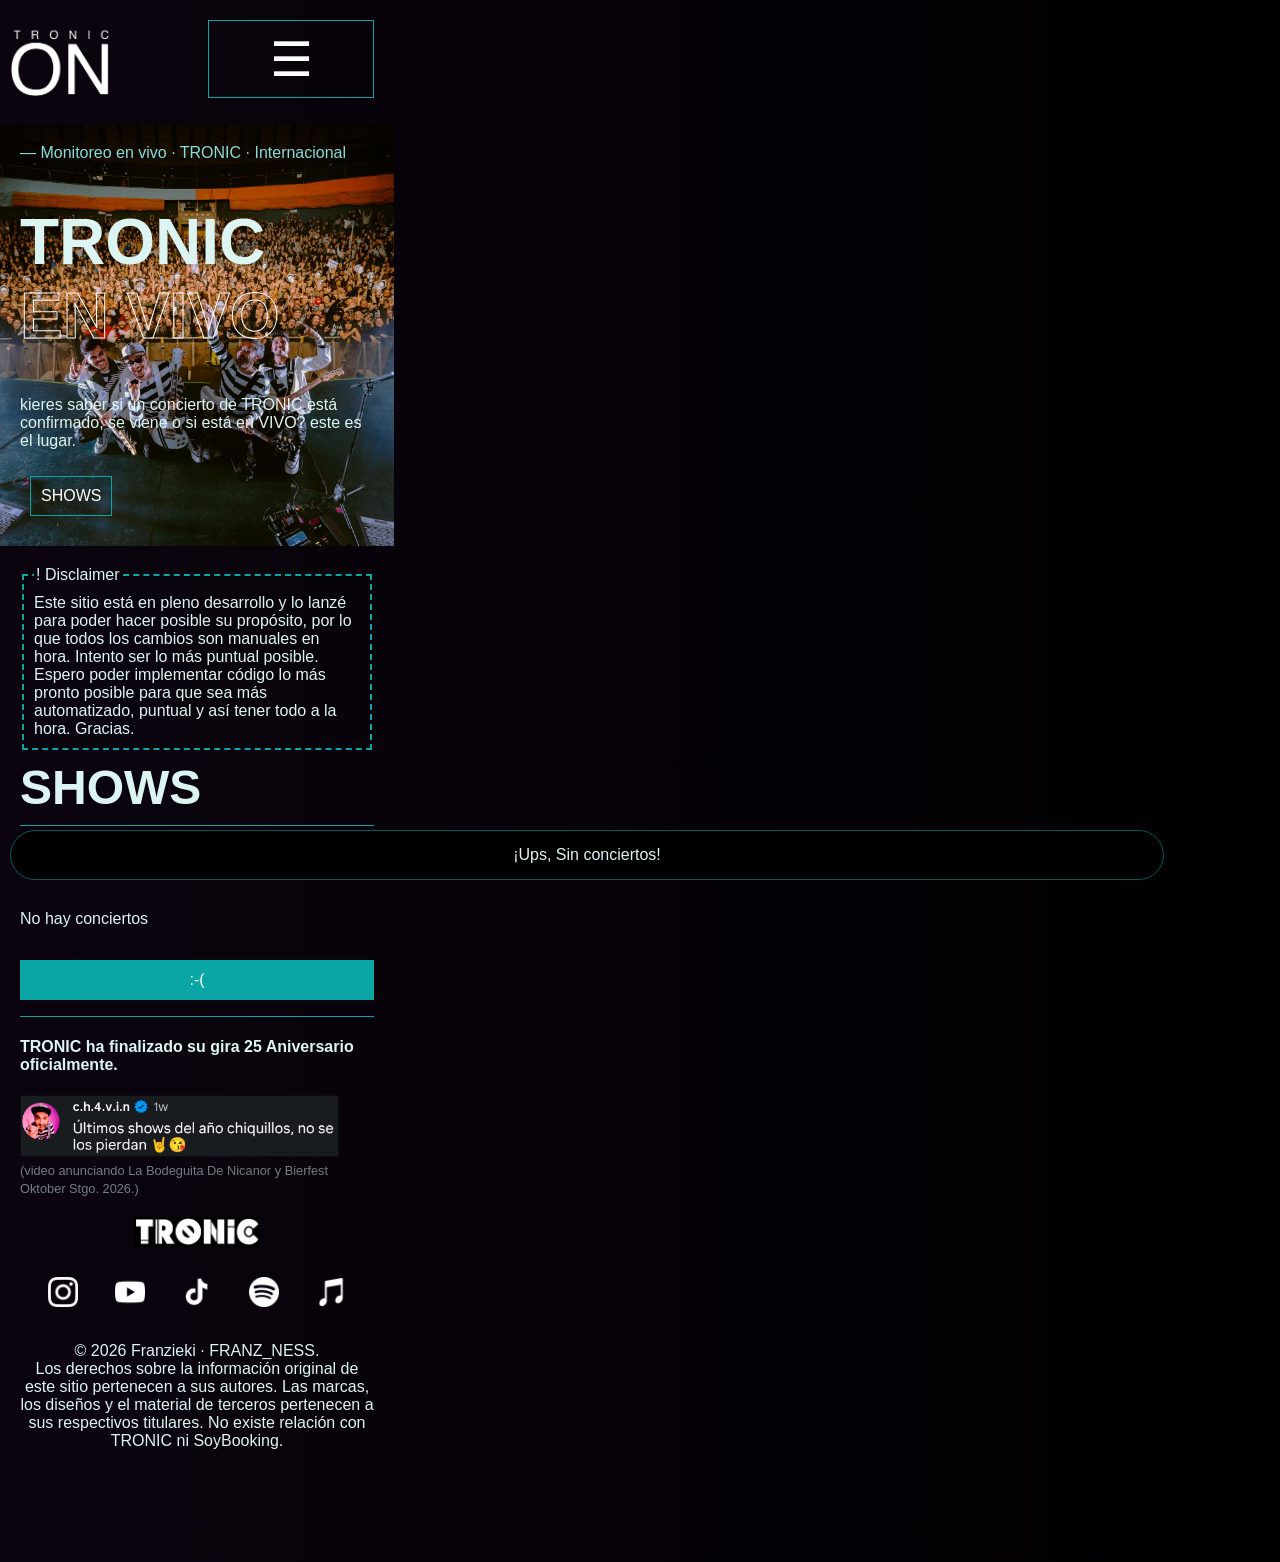
<file: index.html>
<!DOCTYPE html>
<html>
  <head>
    <meta name="viewport" content="width=device-width, initial-scale=1.0">
    <meta charset="UTF-8">
    <link rel="icon" href="general assets/icon.png">
    <link rel="stylesheet" href="styles.css">
    <meta name="description" content="[En desarrollo] Consulta aquí el estado activo de los conciertos de TRONIC. ❔. Rumor ❕. Posible ✅. Confirmado 🔔. Próximo 🔴. EN VIVO ⚫. Terminado.">
    <title>TronicON</title>
  </head>
  <body>
    <header>
      <a href="index.html"><img src="icon.png" height="100" alt="TronicON"></a>
      <div class="sidememu">
        <button id="sidemenubtn" onclick="menu.hidden = !menu.hidden">☰</button>
        <div id="menu" hidden>
          <a href="blog.html">Blog</a>
        </div>
      </div>
    </header>
    <nav>
      <span class="centered">¡Ups, Sin conciertos!</span>
    </nav>
    <div class="hero">
      <span class="con-emdash">Monitoreo en vivo · TRONIC · Internacional</span>
      <h1 class="gigante">TRONIC<br><span class="outlined">EN VIVO</span></h1>
      <p id="intro-text">kieres saber si un concierto de TRONIC está confirmado, se viene o si está en VIVO? este es el lugar.</p>
      <button id="to-shows" onclick="document.getElementById('shows').scrollIntoView({behavior: 'smooth'})">SHOWS</button>
    </div>
    <main>
      <fieldset class="disclaimer">
        <legend>! Disclaimer</legend>
        <span>Este sitio está en pleno desarrollo y lo lanzé para poder hacer posible su propósito, por lo que todos los cambios son manuales en hora. Intento ser lo más puntual posible. Espero poder implementar código lo más pronto posible para que sea más automatizado, puntual y así tener todo a la hora. Gracias.</span>
      </fieldset>
      <h2 id="shows">SHOWS</h2>

      <div class="nuevoconcierto">
        <h2>NUEVO CONCIERTO</h2>
        <div class="nuevoconciertocontent">
          <p>No hay conciertos</p>
        </div>
        <button onclick="document.getElementById('nov6').scrollIntoView({behavior: 'smooth'})" id="nuevoshowvermas">:-(</button>
      </div>
      
      
      <h4>TRONIC ha finalizado su gira 25 Aniversario oficialmente.</h4>
      <img src="imgs/ultimas-fechas.png" style="max-width: 90%;">
      <span style="font-size: 0.8em; text-align: center; opacity: 50%;">(video anunciando La Bodeguita De Nicanor y Bierfest Oktober Stgo. 2026.)</span>
      <div hidden class="show" id="nov6">
        <h4>TRONIC · Concepción · 06/11/26</h4>
        <span class="estadoactivo">⚫ Terminado</span>
      </div>
    </main>
    <footer>
      <img src="tronic-2026_fff-000.jpg" alt="TRONIC" height="30" id="logotronic">
      <div id="rrss">
        <a href="https://instagram.com/tronicfromchile">
          <img src="imgs/instagram.png" alt="Instagram">
        </a>
        <a href="https://www.youtube.com/@TRONICfromchile">
          <img src="imgs/youtube.png" alt="YouTube">
        </a>
        <a href="tiktok.com/@tronicfromchile">
          <img src="imgs/tiktok.png">
        </a>
        <a href="https://open.spotify.com/artist/5HkHDnrE6HW1FsD5gf8nrw?si=LSuQ-Q0vRRmX8JjqFM2p8g&utm_source=copy-link">
          <img src="imgs/spotify.png" alt="Spotijuay" height="40">
        </a>
        <a href="https://music.apple.com/cl/artist/tronic/1227801035">
          <img src="imgs/applemusic.png" alt="Apple Music">
        </a>
      </div>
      <hr>
      <div class="advice">© 2026 Franzieki · FRANZ_NESS.<br>
        Los derechos sobre la información original de este sitio pertenecen a sus autores. Las marcas, los diseños y el material de terceros pertenecen a sus respectivos titulares. No existe relación con TRONIC ni SoyBooking.
      </div>
    </footer>
  </body>
</html>
</file>
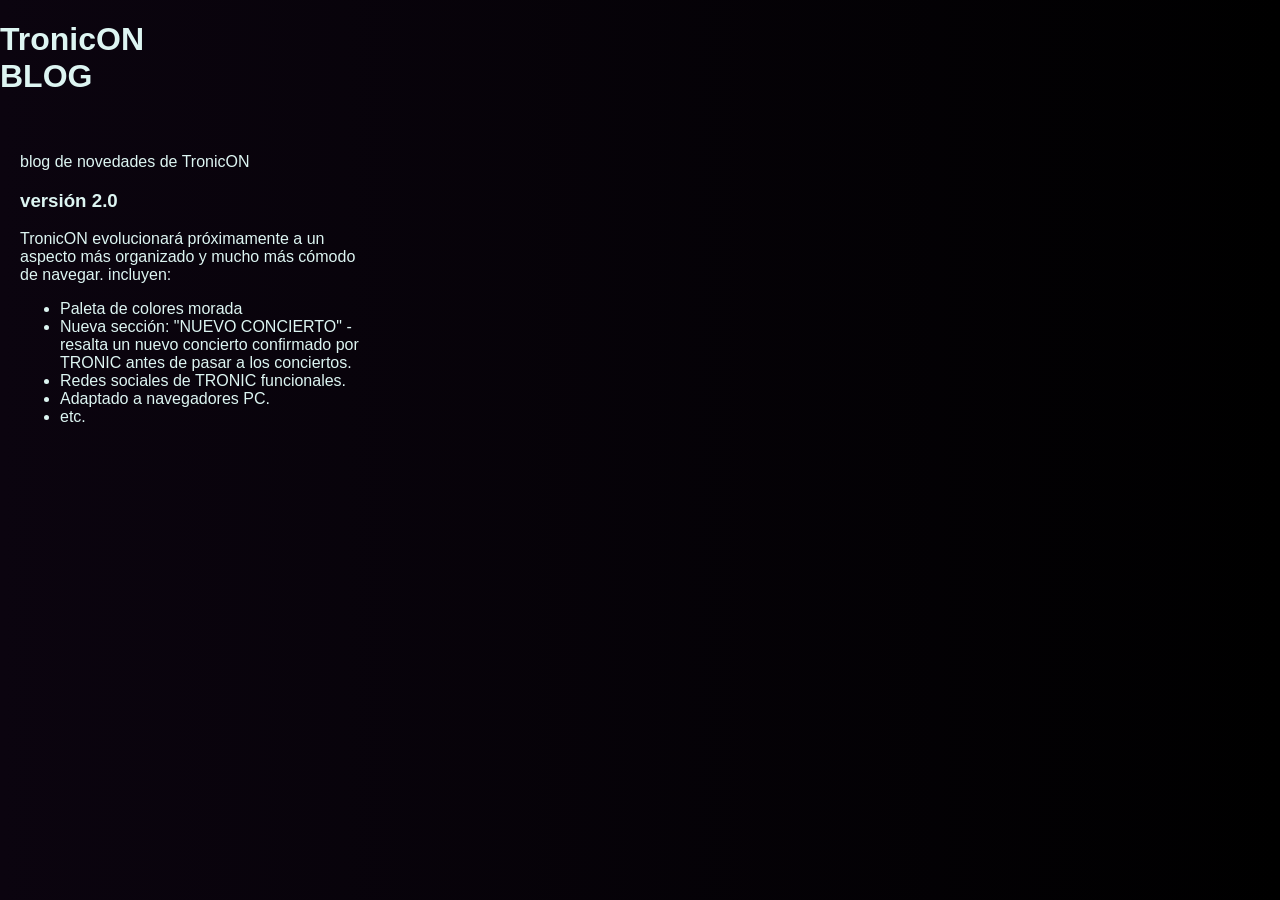
<file: blog.html>
<!DOCTYPE html>
<html>
  <head>
    <meta name="viewport" content="width=device-width, initial-scale=1.0">
    <meta charset="UTF-8">
    <link rel="icon" href="general assets/icon.png">
    <link rel="stylesheet" href="styles.css">
    <title>/blog</title>
  </head>
  <body>
    <h1>TronicON<br>BLOG</h1>
    <main>
      <p>blog de novedades de TronicON</p>
      <section>
        <article>
          <h3>versión 2.0</h3>
          <p>TronicON evolucionará próximamente a un aspecto más organizado y mucho más cómodo de navegar.
          incluyen:</p>
            <ul>
              <li>Paleta de colores morada</li>
              <li>Nueva sección: "NUEVO CONCIERTO" - resalta un nuevo concierto confirmado por TRONIC antes de pasar a los conciertos.</li>
              <li>Redes sociales de TRONIC funcionales.</li>
              <li>Adaptado a navegadores PC.</li>
              <li>etc.</li>
            </ul>
        </article>
      </section>
    </main>
  </body>
</file>
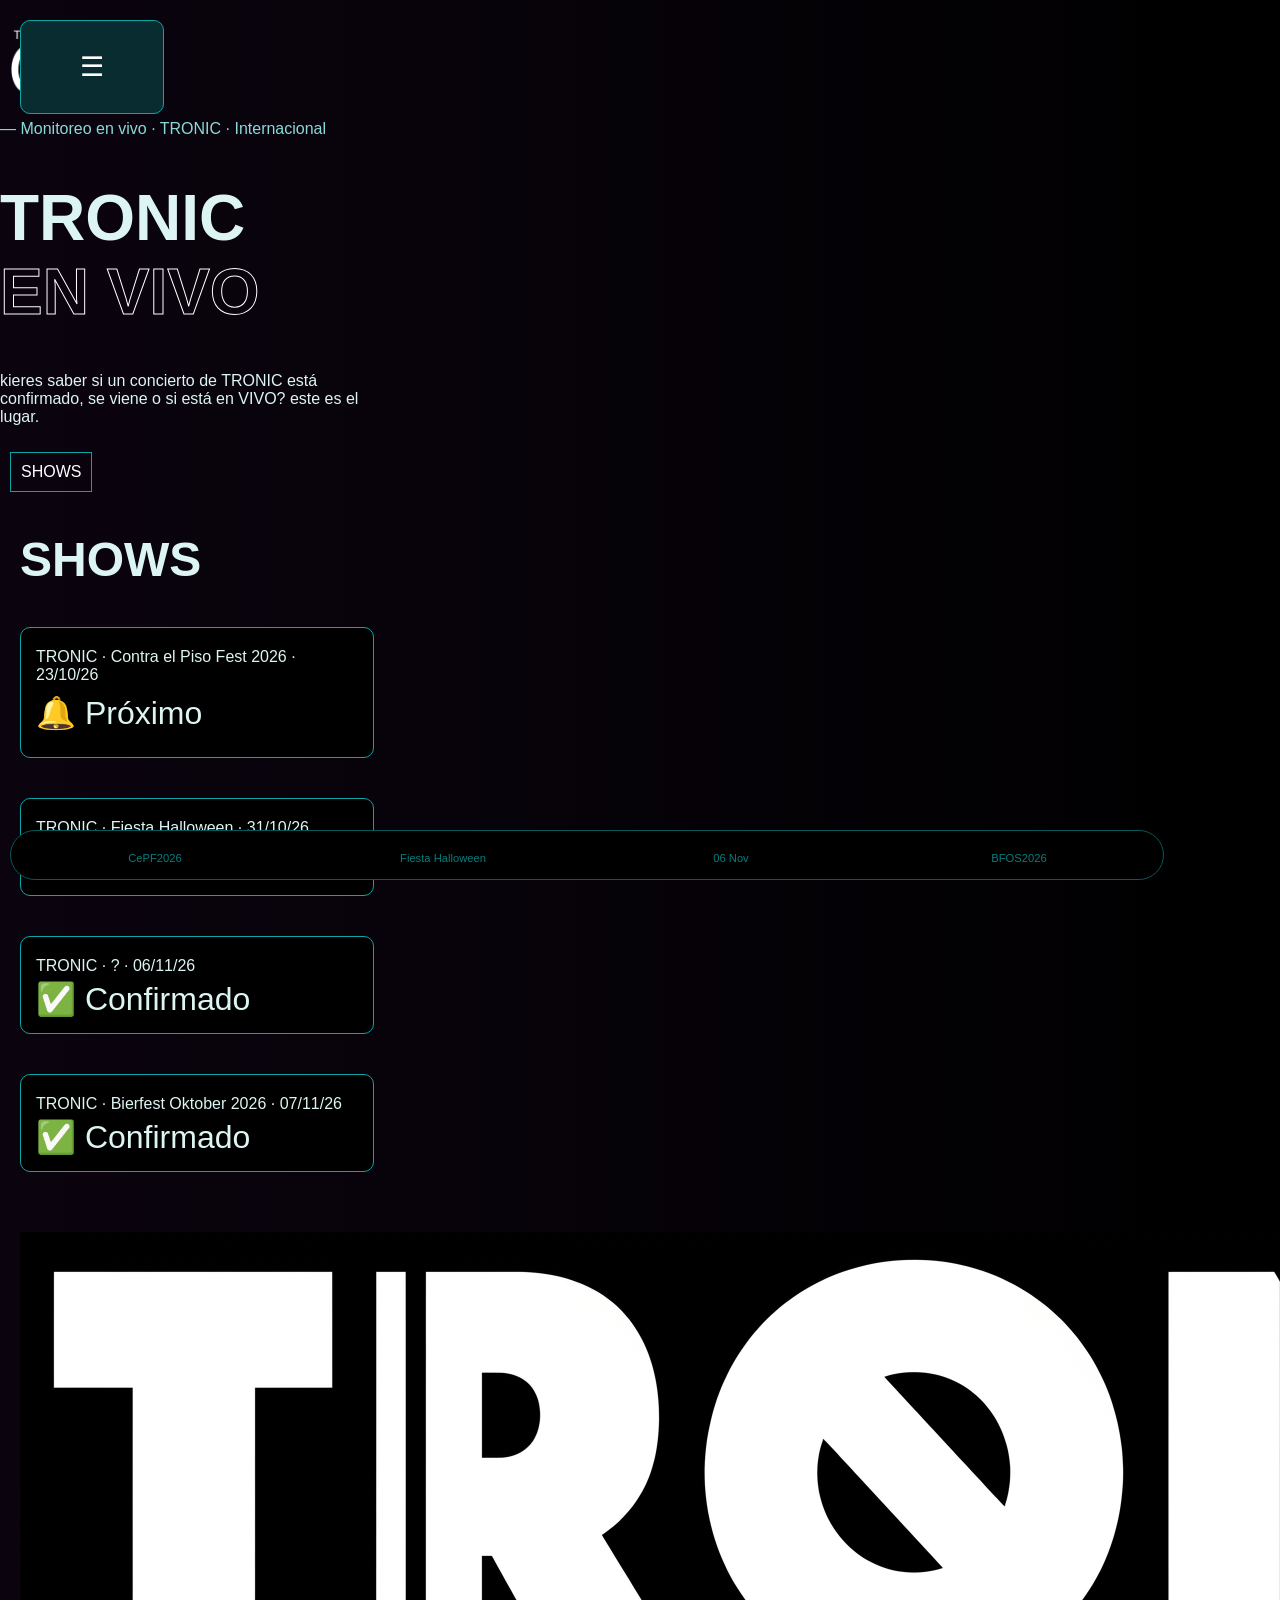
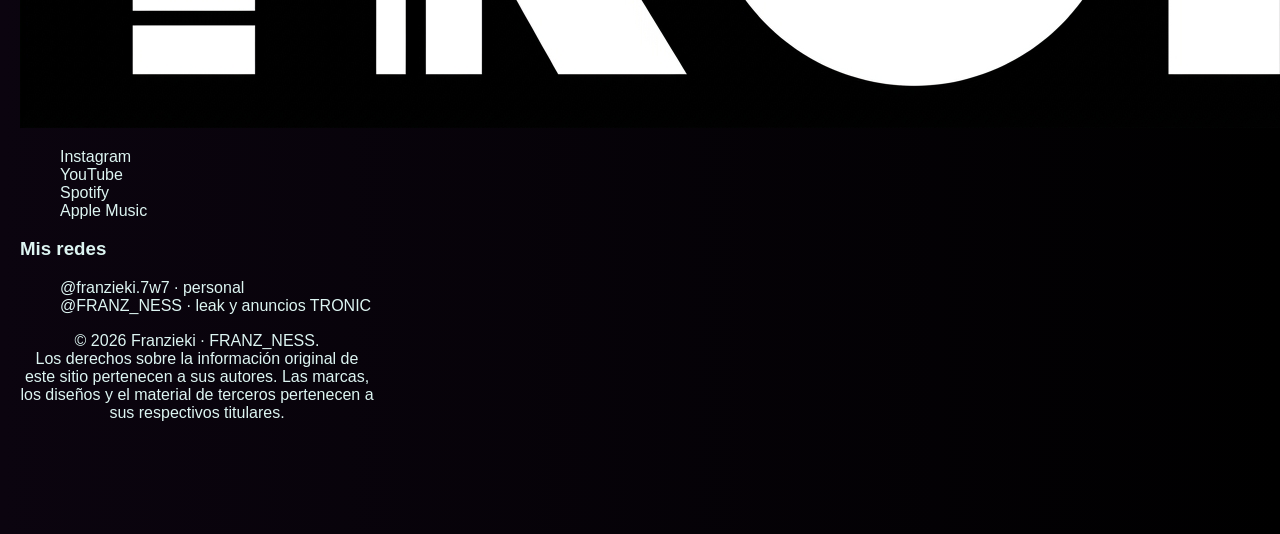
<file: index (4).html>
<!DOCTYPE html>
<html>
  <head>
    <meta name="viewport" content="width=device-width, initial-scale=1.0">
    <meta charset="UTF-8">
    <link rel="icon" href="general assets/icon.png">
    <link rel="stylesheet" href="styles.css">
    <title>TronicON</title>
  </head>
  <body>
    <header>
      <img src="icon.png" height="100" alt="TronicON">
      <button id="menu">☰</button>
    </header>
    <nav>
      <button onclick="document.getElementById('cepf2026').scrollIntoView({behavior: 'smooth'})">CePF2026</button>
      <button onclick="document.getElementById('fhtv2026').scrollIntoView({behavior: 'smooth'})">Fiesta Halloween</button>
      <button onclick="document.getElementById('nov6').scrollIntoView({behavior: 'smooth'})">06 Nov</button>
      <button onclick="document.getElementById('bfos2026').scrollIntoView({behavior: 'smooth'})">BFOS2026</button>
    </nav>
    <div class="entrada">
      <span class="con-emdash">Monitoreo en vivo · TRONIC · Internacional</span>
      <h1 class="gigante">TRONIC<br><span class="outlined">EN VIVO</span></h1>
      <p id="intro-text">kieres saber si un concierto de TRONIC está confirmado, se viene o si está en VIVO? este es el lugar.</p>
      <button id="to-shows" onclick="document.getElementById('shows').scrollIntoView({behavior: 'smooth'})">SHOWS</button>
    </div>
    <main>
      <h2 id="shows">SHOWS</h2>
      
      <div class="show" id="cepf2026">
        <h4>TRONIC · Contra el Piso Fest 2026 · 23/10/26</h4>
        <div class="estadoactivo">
          <span>
            <span class="iconoproximo">🔔</span> Próximo
          </span>
        </div>

        <div class="estadoactivo" hidden>
          <span>
            <span class="vivo">🔴</span>EN VIVO
          </span>
        </div>
      </div>

      <div class="show" id="fhtv2026">
        <h4>TRONIC · Fiesta Halloween · 31/10/26</h4>
        <span class="estadoactivo">✅ Confirmado</span>
      </div>

      <div class="show" id="nov6">
        <h4>TRONIC · ? · 06/11/26</h4>
        <span class="estadoactivo">✅ Confirmado</span>
      </div>

      <div class="show" id="bfos2026">
        <h4>TRONIC · Bierfest Oktober 2026 · 07/11/26</h4>
        <span class="estadoactivo">✅ Confirmado</span>
      </div>
    </main>
    <footer>
      <img src="tronic-2026_fff-000.jpg" alt="TRONIC">
      <ul>
        <li>Instagram</li>
        <li>YouTube</li>
        <li>Spotify</li>
        <li>Apple Music</li>
      </ul>
      <h3>Mis redes</h3>
      <ul>
        <li>@franzieki.7w7 · personal</li>
        <li>@FRANZ_NESS · leak y anuncios TRONIC</li>
      </ul>
      <hr>
      <div class="advice">© 2026 Franzieki · FRANZ_NESS.<br>
        Los derechos sobre la información original de este sitio pertenecen a sus autores. Las marcas, los diseños y el material de terceros pertenecen a sus respectivos titulares.
      </div>
    </footer>
  </body>
</html>
</file>
<file: styles.css>
:root {
  --accent: #0AA6A6;
  --submain: #39BDBDDD;
  --secondary: #087C7C;
  --darker: #075858;
  --light-main: #8ADADA;
  --bg-main: #092C30;
  --main-white: #DDF5F2;
}

body {
  width: 394px;
  margin: 0;
  zoom: calc(100vw / 394px);
  background: linear-gradient(to right, #0B040F, black);
  background-color: (--bg-main);
  color: var(--main-white);
  font-family: Arial, Helvetica, sans-serif;
  padding: 0;
}

/* MAIN TAGS */
header {
  padding: 10px 10px;
  display: flex;
  justify-content: space-between;
  border-bottom: 1px solid var(--darkar);
  
  & button {
    width: 3em;
    font-size: 1.7em;
  }
}
main {
  padding: 20px;
}
footer {
  color: var(--main-white);
  margin: auto 20px 7em;

  & ul {
    list-style: none;
  }
}


button {
  all: unset;
  margin: 10px;
  padding: 10px;
  text-align: center;
  color: white;
  background-color: #0000;
  border: 1px solid var(--accent);
}
button:active {
  background-color: var(--accent);
  user-select: none;
}



/* MENU */
#sidemenubtn {
  font-size: 3em;
  display: flex;
  flex-direction: column;
  align-items: right;
}
#menu {
  background-color: var(--bg-main);
  position: absolute;
  z-index: 20;
  padding: 30px;
  border-radius: 10px;
  color: white;
}

#intro-text {
  max-width: 60vw;
  color: var(--main-white);
}


/* NAV */
nav {
  margin: 10px;
  padding: 0;
  display: flex;
  height: 3em;
  width: 90%;
  position: fixed;
  bottom: 10px;
  background-color: black;
  border: 1px solid var(--darker);
  border-radius: 40px;
  z-index: 10;
  animation: resaltarnav 1s ease 2;
  
  & button {
    flex: 1;
    font-size: 0.7em;
    border: 1px solid #0000;
    border-radius: 40px;
    color: var(--secondary);
    animation: resaltarnavbtn 1s ease 1 forwards;
  }
}
nav button:active {
  color: #FFF;
}
nav > * {
  min-width: 0;
}
@keyframes resaltarnav {
  0% { border: 1px solid (--darker);}
  50% { border: 1px solid var(--light-main);}
  100% { border: 1px solid var(--darker);}
}
@keyframes resaltarnavbtn {
  0% { color: var(--secondary);}
  50% { color: var(--light-main);}
  100% { color: var(--secondary);}
}



#shows {
  font-size: 3em;
  margin: 10px 0;
}

.con-emdash {
  color: var(--light-main);
}

.con-emdash::before {
  content: "— ";
  color: var(--light-main);
}

.outlined {
  color: rgba(0,0,0,0);
  -webkit-text-stroke: 1px white;
}

.gigante {
  font-size: 4em;
}

/* ENTRADA */
.hero {
  padding: 20px;
  background-image: url("fondo-entrada.jpg");
  background-size: cover;
  background-position: center;
}
@keyframes entradaimg {
  from {
    opacity: 10%;
    transform: scale(3);
  }
  to {
    opacity: 100%;
    transform: scale(1);
  }
}



.nuevoshow {
  color: var(--light-main);
}
.show {
  color: var(--main-white);
  padding: 15px;
  border: 1px solid var(--accent);
  border-radius: 10px;
  margin: 40px 0;
  max-width: 90vw;
  background-color: black;
  
  & h4 {
    margin: 5px 0;
    font-weight: lighter;
    color: var(--main-white);
  }

}


/* ESTADO ACTIVO */
.estadoactivo {
  margin: 10px 0;
  font-size: 2em;
}
@keyframes proximo {
  0% { transform: rotate(-6deg);}
  20% { transform: rotate(10deg);}
  40% { transform: rotate(-14deg);}
  60% { transform: rotate(8deg);}
  80% { transform: rotate(-4deg);}
  100% { transform: rotate(0);}
}
.iconoproximo {
  display: inline-block;
  animation: proximo 1s ease infinite;
}
.vivo {
  animation: pulsar 1s ease-in-out infinite;
  display: inline-block;
}
@keyframes pulsar {
  0% { transform: scale(1.0); }
  50% { transform: scale(0.5); }
  100% { transform: scale(1.0); }
}





.advice {
  text-align: center;
}

hr {
  margin: 0;
  padding: 0;
  border: none;
  height: 1px;
  background-color: var(--dark-main);
}

#logotronic {
  display: block;
  margin: 0 auto;
}
#rrss {
  display: flex;
  justify-content: space-around;
  padding: 30px 10px;

  & a img {
    height: 30px;
  }
}

.nuevo {
  box-shadow: 0 0 20px 0 #70F;
  border: 1px solid var(--light-main);
}

.nuevoconcierto {
  margin: 0;
  border-top: 1px solid var(--accent);
  border-bottom: 1px solid var(--accent);
}
.nuevoconciertocontent {
  display: flex;
}
.nuevoconciertocontent > p {
  flex: 2;
  padding-right: 10px;
}
.nuevoconciertocontent > img {
  flex: 0;
  transform: rotate(3deg);
}
.nuevoconcierto > button {
  width: 100%;
  padding: 10px 0;
  display: inline-block;
  margin: 1em auto;
  max-width: 100%;
  box-sizing: border-box;
  background-color: var(--accent);
}

.centered {
  text-align: center;
  margin: auto;
  
}

.disclaimer {
  padding: 10px;
  border: 2px dashed var(--accent);
}
</file>
